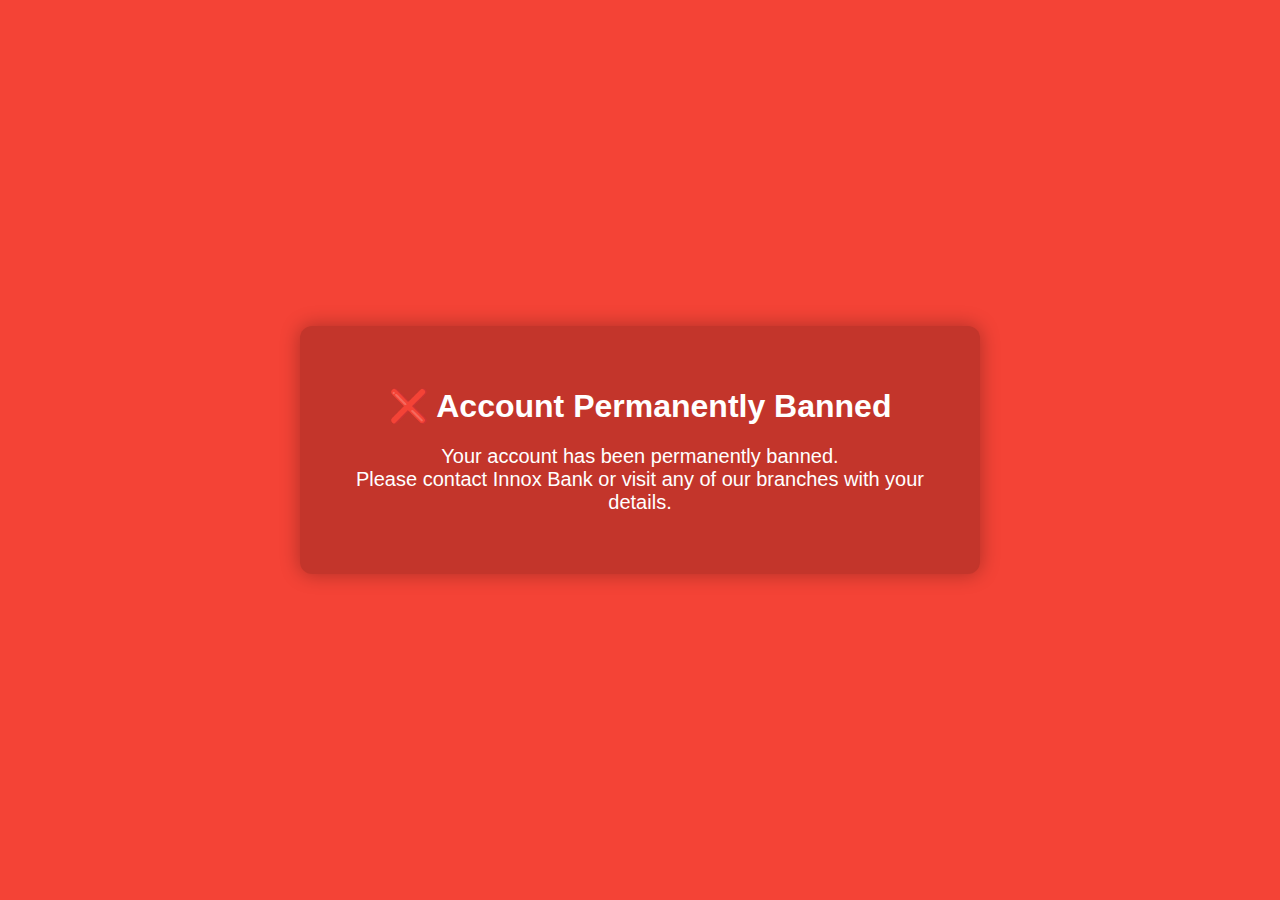
<file: public/blocked.html>
<!DOCTYPE html>
<html lang="en">
  <head>
    <meta charset="UTF-8" />
    <meta name="viewport" content="width=device-width, initial-scale=1.0" />
    <title>Account Blocked</title>
    <link rel="icon" href="images/icon.png" type="image/x-icon" />
    <style>
      body {
        margin: 0;
        height: 100vh;
        display: flex;
        justify-content: center;
        align-items: center;
        background-color: #f44336;
        font-family: Arial, sans-serif;
        color: white;
        text-align: center;
      }
      .message-box {
        max-width: 600px;
        padding: 40px;
        border-radius: 12px;
        background: rgba(0, 0, 0, 0.2);
        box-shadow: 0 0 20px rgba(0, 0, 0, 0.3);
      }
      h1 {
        font-size: 32px;
        margin-bottom: 20px;
      }
      p {
        font-size: 20px;
      }
    </style>
  </head>
  <body>
    <div class="message-box">
      <h1>❌ Account Permanently Banned</h1>
      <p>
        Your account has been permanently banned.<br />
        Please contact Innox Bank or visit any of our branches with your
        details.
      </p>
    </div>

    <script>
      // Disable back button
      history.pushState(null, null, location.href);
      window.onpopstate = function () {
        history.go(1);
      };
      // Disable right-click
      document.addEventListener("contextmenu", (e) => e.preventDefault());
      // Disable keyboard shortcuts (backspace, etc.)
      document.addEventListener("keydown", (e) => {
        if (
          e.key === "Backspace" ||
          e.key === "Escape" ||
          e.ctrlKey ||
          e.metaKey
        ) {
          e.preventDefault();
        }
      });
    </script>
  </body>
</html>
</file>
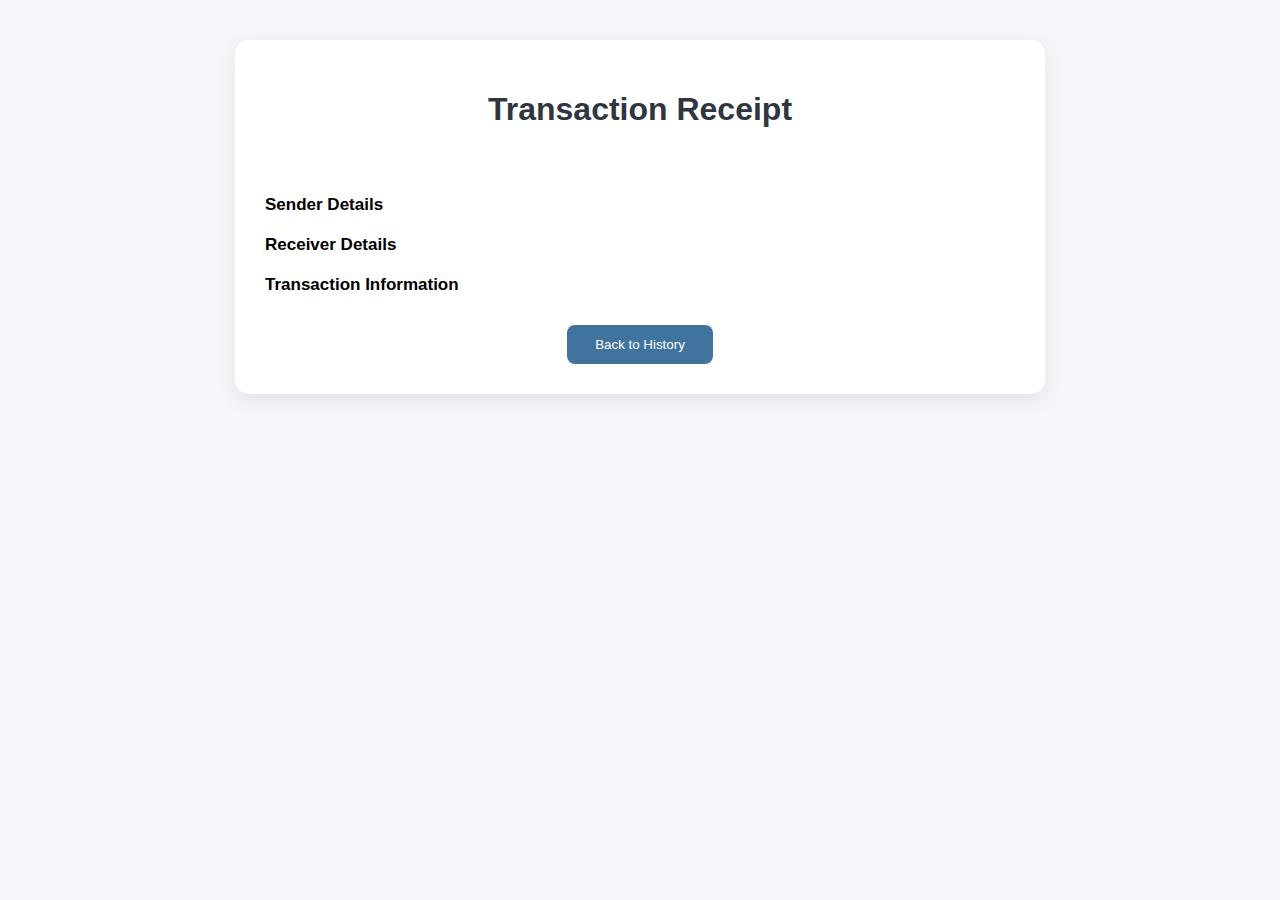
<file: public/t-details.html>
<!DOCTYPE html>
<html lang="en">
  <head>
    <meta charset="UTF-8" />
    <meta name="viewport" content="width=device-width,initial-scale=1" />
    <link rel="icon" href="images/icon.png" type="image/x-icon" />
    <title data-i18n="transaction.title">Transaction Receipt</title>

    <style>
      body {
        font-family: Arial, sans-serif;
        background: #f5f6fa;
        margin: 0;
        padding: 0;
      }

      .container {
        max-width: 750px;
        margin: 40px auto;
        background: #ffffff;
        padding: 30px;
        border-radius: 14px;
        box-shadow: 0 6px 20px rgba(0, 0, 0, 0.08);
      }

      h1,
      .title {
        text-align: center;
        color: #2f3640;
      }

      .title {
        margin-bottom: 20px;
        font-size: 18px;
      }

      .badge {
        text-align: center;
        font-size: 20px;
        font-weight: bold;
        padding: 10px;
        border-radius: 8px;
        margin-bottom: 20px;
      }

      .success {
        background: #d1fae5;
        color: #16a34a;
      }

      .failed {
        background: #fee2e2;
        color: #dc2626;
      }

      .amount-display {
        text-align: center;
        font-size: 26px;
        font-weight: bold;
        margin-bottom: 25px;
      }

      .info-section {
        margin-top: 20px;
      }

      .section-title {
        font-weight: bold;
        font-size: 17px;
        margin-bottom: 10px;
      }

      .row {
        display: flex;
        justify-content: space-between;
        padding: 10px 0;
        border-bottom: 1px solid #ececec;
      }

      .label {
        font-weight: 600;
        color: #4b4b4b;
      }

      .value {
        color: #2f3640;
        font-weight: 500;
        text-align: right;
      }

      button {
        display: block;
        margin: 30px auto 0;
        padding: 12px 28px;
        background: #40739e;
        color: #fff;
        border: none;
        border-radius: 8px;
        cursor: pointer;
      }
    </style>
  </head>

  <body>
    <div class="container">
      <h1 data-i18n="transaction.title">Transaction Receipt</h1>
      <div id="main-title" class="title"></div>
      <div id="status-badge" class="badge"></div>
      <div id="amount-display" class="amount-display"></div>

      <!-- SENDER SECTION -->
      <div class="info-section">
        <p class="section-title" data-i18n="transaction.sender_details">
          Sender Details
        </p>
        <div id="sender-box"></div>
      </div>

      <!-- RECEIVER SECTION -->
      <div class="info-section">
        <p class="section-title" data-i18n="transaction.receiver_details">
          Receiver Details
        </p>
        <div id="receiver-box"></div>
      </div>

      <!-- META SECTION -->
      <div class="info-section">
        <p class="section-title" data-i18n="transaction.transaction_info">
          Transaction Information
        </p>
        <div id="meta-box"></div>
      </div>

      <button id="back-btn" data-i18n="transaction.back_button">
        Back to History
      </button>
    </div>

    <script type="module">
      const title = document.getElementById("main-title");
      const statusBadge = document.getElementById("status-badge");
      const amountDisplay = document.getElementById("amount-display");

      const senderBox = document.getElementById("sender-box");
      const receiverBox = document.getElementById("receiver-box");
      const metaBox = document.getElementById("meta-box");

      document.getElementById("back-btn").onclick = () => {
        window.location.href = "t-history.html";
      };

      function addRow(label, value) {
        return `
          <div class="row">
            <div class="label" data-i18n-text="${label}">${label}</div>
            <div class="value">${value}</div>
          </div>
        `;
      }

      function loadDetails() {
        const stored = localStorage.getItem("transaction-details");
        if (!stored) return;

        const tx = JSON.parse(stored);

        // Amount formatting
        const amountFormatted =
          tx.type === "Income"
            ? `+$${tx.amount.toLocaleString()}`
            : `-$${tx.amount.toLocaleString()}`;
        amountDisplay.textContent = amountFormatted;

        // Main title
        title.textContent = `Transfer from ${tx.sender} to ${tx.receiver}`;

        // Status badge
        statusBadge.classList.add(
          tx.status === "Success" ? "success" : "failed"
        );
        statusBadge.textContent = tx.status;

        // Sender info
        senderBox.innerHTML = `
          ${addRow("Bank", tx.senderBank || "Innox Bank")}
          ${addRow("Country", tx.senderCountry || "USA")}
          ${addRow("Account Number", tx.senderAccount || "0030873281")}
        `;

        // Receiver info
        receiverBox.innerHTML = `
          ${addRow("Name", tx.receiver)}
          ${addRow("Bank", tx.recipientBank)}
          ${addRow("Account Number", tx.recipientAccount)}
        `;

        // Meta info
        metaBox.innerHTML = `
          ${addRow("Transaction ID", tx.id)}
          ${addRow("Type", tx.type || "Transfer")}
          ${addRow("Date & Time", tx.date)}
          ${addRow("Note", tx.note || "-")}
        `;
      }

      loadDetails();
    </script>
  </body>
</html>
</file>
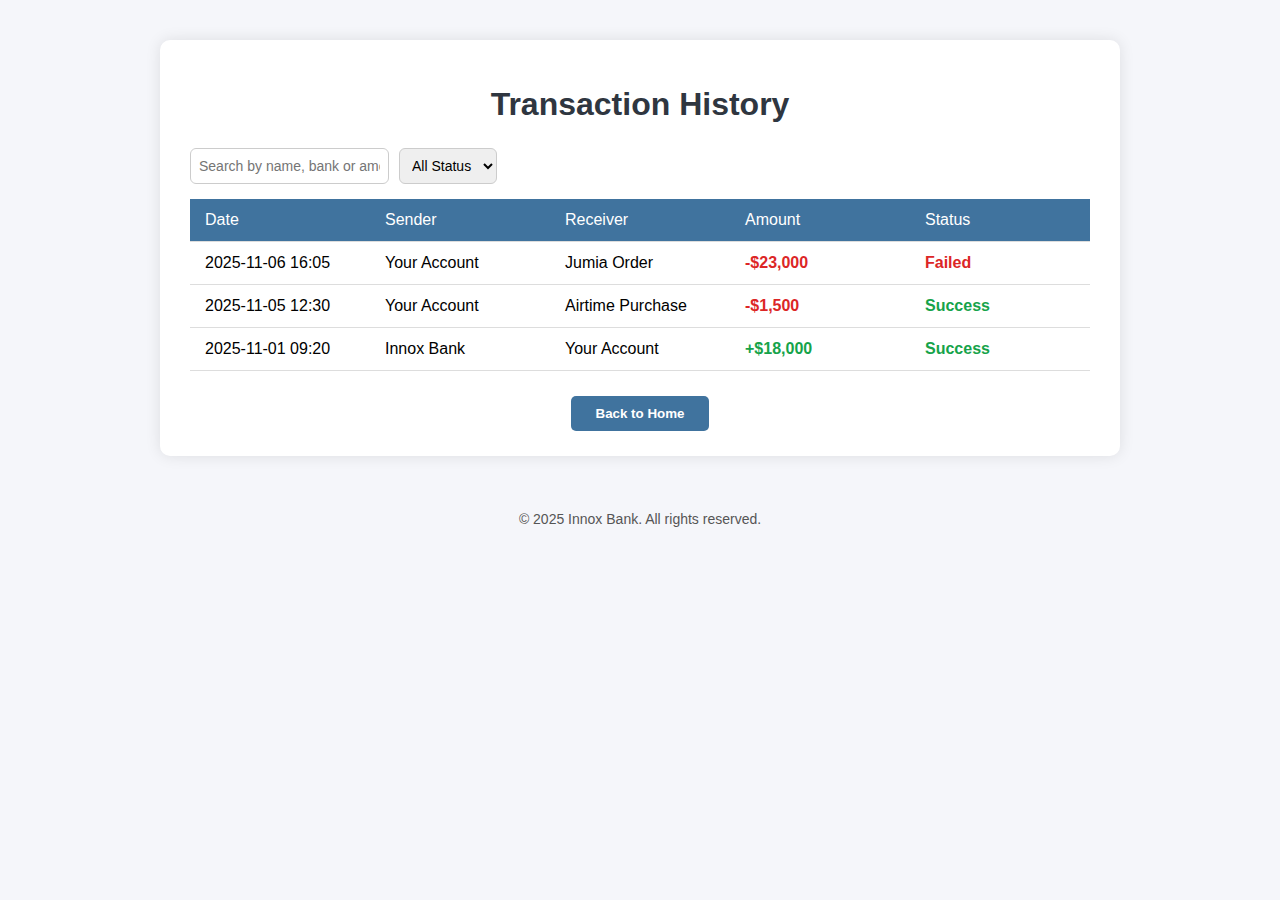
<file: public/t-history.html>
<!DOCTYPE html>
<html lang="en">
  <head>
    <meta charset="UTF-8" />
    <meta name="viewport" content="width=device-width,initial-scale=1" />
    <title>Transaction History</title>
    <link rel="stylesheet" href="css/t-history.css" />
    <link rel="icon" href="images/icon.png" type="image/x-icon" />

    <style>
      /* Small styles for filters */
      .controls {
        display: flex;
        gap: 10px;
        margin-bottom: 15px;
      }
      .controls input,
      .controls select {
        padding: 8px;
        font-size: 14px;
        border-radius: 6px;
        border: 1px solid #ccc;
      }
    </style>
  </head>

  <body>
    <div class="container">
      <h1>Transaction History</h1>

      <!-- 🔍 Search + Filter -->
      <div class="controls">
        <input
          type="text"
          id="search-box"
          placeholder="Search by name, bank or amount..."
        />

        <select id="filter-status">
          <option value="All">All Status</option>
          <option value="Success">Success</option>
          <option value="Failed">Failed</option>
        </select>
      </div>

      <table>
        <thead>
          <tr>
            <th>Date</th>
            <th>Sender</th>
            <th>Receiver</th>
            <th>Amount</th>
            <th>Status</th>
          </tr>
        </thead>
        <tbody id="transaction-table"></tbody>
      </table>

      <button id="back-home-btn">Back to Home</button>
    </div>

    <script type="module">
      const tableBody = document.getElementById("transaction-table");
      const backBtn = document.getElementById("back-home-btn");
      const searchBox = document.getElementById("search-box");
      const filterStatus = document.getElementById("filter-status");

      // Get user account identifier
      const myAccount = localStorage.getItem("user-account") || "Your Account";

      // Hardcoded "recent transactions" for all users
      const hardcodedTransactions = [
        {
          date: "2025-11-01 09:20",
          sender: "Innox Bank",
          receiver: myAccount,
          amount: 18000,
          status: "Success",
        },
        {
          date: "2025-11-05 12:30",
          sender: myAccount,
          receiver: "Airtime Purchase",
          amount: 1500,
          status: "Success",
        },
        {
          date: "2025-11-06 16:05",
          sender: myAccount,
          receiver: "Jumia Order",
          amount: 23000,
          status: "Failed",
        },
      ];

      // Load stored history and merge with hardcoded
      let storedTransactions =
        JSON.parse(localStorage.getItem("transaction-history")) || [];

      // Only add hardcoded if history is empty
      if (storedTransactions.length === 0) {
        storedTransactions = [...hardcodedTransactions];
        localStorage.setItem(
          "transaction-history",
          JSON.stringify(storedTransactions)
        );
      }

      // Add last transaction if available (this is where we fix the '+' problem)
      const lastTx = JSON.parse(localStorage.getItem("transaction-details"));
      if (lastTx) {
        const newTx = {
          date: lastTx.date || new Date().toLocaleString(),
          sender: lastTx.sender || myAccount, // ensure sender is set
          receiver: lastTx.receiver || "Unknown", // ensure receiver is set
          amount: lastTx.amount || 0,
          status: lastTx.status || "Success",
        };

        storedTransactions.push(newTx);
        localStorage.setItem(
          "transaction-history",
          JSON.stringify(storedTransactions)
        );
        localStorage.removeItem("transaction-details");
      }

      // Format row
      function formatTransactionRow(tx) {
        const isOutgoing = tx.sender === myAccount || tx.sender === "Me";

        const amountClass = isOutgoing ? "amount-expense" : "amount-income";
        const statusClass = tx.status === "Success" ? "success" : "failed";

        const formattedAmount = isOutgoing
          ? `-$${Number(tx.amount).toLocaleString()}`
          : `+$${Number(tx.amount).toLocaleString()}`;

        return `
          <td>${tx.date}</td>
          <td>${tx.sender}</td>
          <td>${tx.receiver}</td>
          <td class="${amountClass}">${formattedAmount}</td>
          <td class="${statusClass}">${tx.status}</td>
        `;
      }

      // Filter + Search + Sort (Newest first)
      function filterTransactions() {
        let filtered = [...storedTransactions];

        const query = searchBox.value.toLowerCase();
        if (query) {
          filtered = filtered.filter((tx) =>
            JSON.stringify(tx).toLowerCase().includes(query)
          );
        }

        if (filterStatus.value !== "All") {
          filtered = filtered.filter((tx) => tx.status === filterStatus.value);
        }

        return filtered.reverse();
      }

      // Load into table
      function loadTransactions() {
        const txList = filterTransactions();
        tableBody.innerHTML = "";

        txList.forEach((tx) => {
          const tr = document.createElement("tr");
          tr.innerHTML = formatTransactionRow(tx);
          tr.style.cursor = "pointer";

          tr.addEventListener("click", () => {
            localStorage.setItem("transaction-details", JSON.stringify(tx));
            window.location.href = "t-details.html";
          });

          tableBody.appendChild(tr);
        });
      }

      // Events
      searchBox.addEventListener("input", loadTransactions);
      filterStatus.addEventListener("change", loadTransactions);

      backBtn.addEventListener("click", () => {
        window.location.href = "index.html";
      });

      // Initial load
      loadTransactions();
    </script>

    <footer
      style="
        text-align: center;
        padding: 15px;
        background: #f5f6fa;
        color: #555;
        font-size: 14px;
        margin-top: 40px;
      "
    >
      &copy; 2025 Innox Bank. All rights reserved.
    </footer>
  </body>
</html>
</file>
<file: public/css/t-history.css>
/* General body styling */
body {
  font-family: Arial, sans-serif;
  background-color: #f5f6fa;
  margin: 0;
  padding: 0;
}

/* Container for the page */
.container {
  max-width: 900px;
  width: 95%;
  margin: 40px auto;
  background: white;
  padding: 25px 30px;
  border-radius: 10px;
  box-shadow: 0 0 15px rgba(0, 0, 0, 0.1);
  overflow-x: auto; /* 🔥 Ensures no breaking on extra small screens */
}

/* Page heading */
h1 {
  text-align: center;
  color: #2f3640;
  margin-bottom: 25px;
}

/* Transaction table styling */
table {
  width: 100%;
  border-collapse: collapse;
  table-layout: fixed; /* 🔥 Makes all columns auto-fit perfectly */
}

/* Headings & cells */
table th,
table td {
  padding: 12px 15px;
  text-align: left;
  border-bottom: 1px solid #ddd;
  word-wrap: break-word; /* 🔥 Allows long content to wrap */
  white-space: normal; /* 🔥 Prevents stretching table */
}

/* Table heading */
table th {
  background-color: #40739e;
  color: white;
  font-weight: normal;
}

/* Hover effect */
table tr:hover {
  background-color: #f1f1f1;
  cursor: pointer;
}

/* Status colors */
.success {
  color: #16a34a;
  font-weight: bold;
}

.failed {
  color: #dc2626;
  font-weight: bold;
}

/* Back button styling */
button {
  display: block;
  margin: 25px auto 0 auto;
  padding: 10px 25px;
  background-color: #40739e;
  color: white;
  border: none;
  border-radius: 5px;
  font-weight: bold;
  cursor: pointer;
  transition: background-color 0.2s ease;
}

button:hover {
  background-color: #487eb0;
}

/* 🔥 Perfect responsive fix for phones */
@media screen and (max-width: 600px) {
  .container {
    padding: 18px 15px;
  }

  table th,
  table td {
    padding: 8px 5px;
    font-size: 13px;
  }

  h1 {
    font-size: 20px;
  }

  table {
    table-layout: fixed; /* Ensures perfect square layout on mobile */
  }
}

/* Amount colors */
.amount-income {
  color: #16a34a;
  font-weight: bold;
}

.amount-expense {
  color: #dc2626;
  font-weight: bold;
}
</file>
